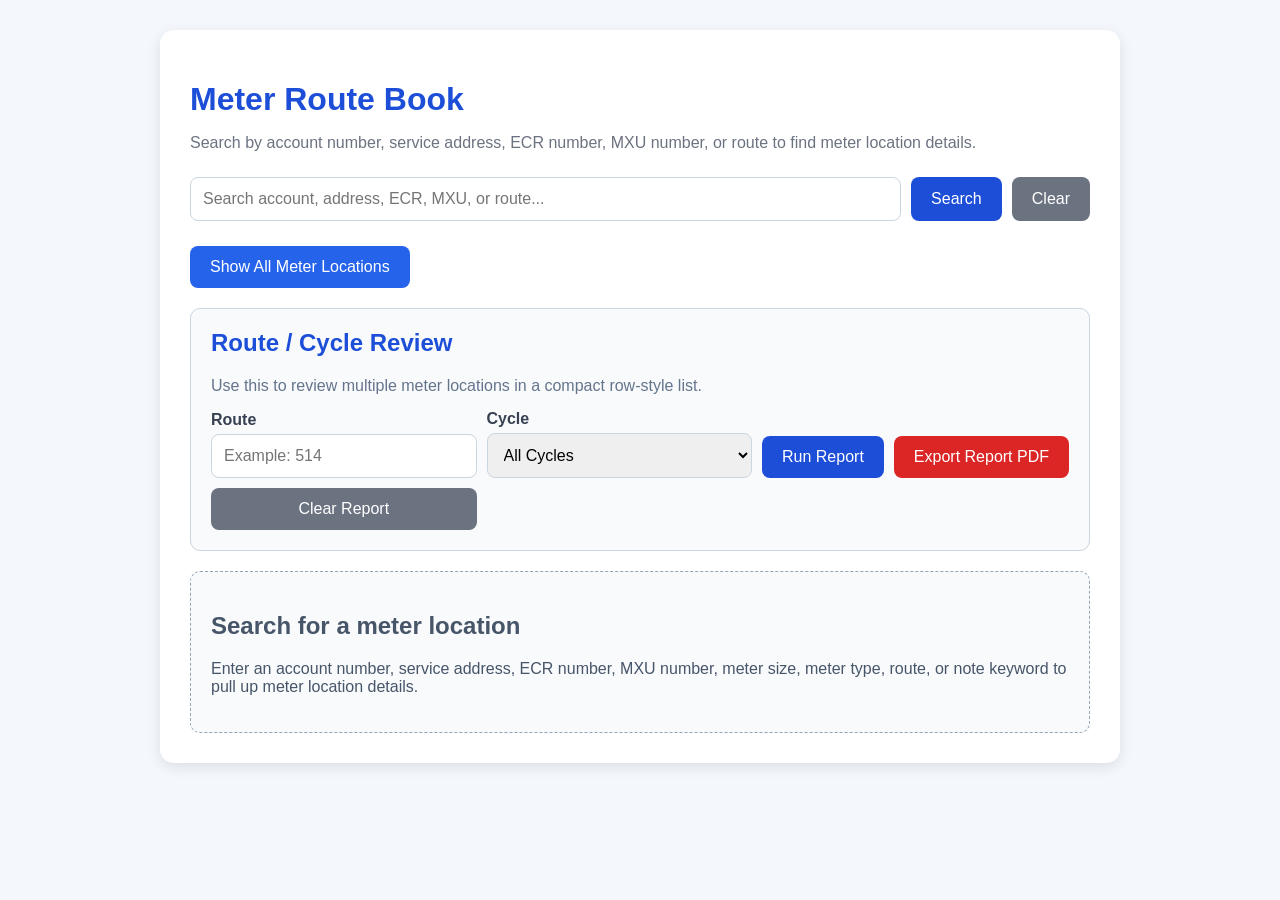
<file: index.html>
<!DOCTYPE html>
<html>
<head>
  <title>Meter Route Book</title>
  <link rel="stylesheet" href="style.css">
</head>
<body>
  <div class="container">
    <h1>Meter Route Book</h1>
    <p class="subtitle">Search by account number, service address, ECR number, MXU number, or route to find meter location details.</p>

    <div class="search-area">
      <input id="searchInput" type="text" placeholder="Search account, address, ECR, MXU, or route...">
      <button onclick="searchRouteBook()">Search</button>
      <button onclick="clearSearch()" class="clear-button">Clear</button>
    </div>

    <div class="tool-area">
      <button onclick="showAllRecords()" class="show-all-button">Show All Meter Locations</button>
    </div>
    <div class="report-section">
  <h2>Route / Cycle Review</h2>
  <p class="report-help">Use this to review multiple meter locations in a compact row-style list.</p>

  <div class="report-controls">
    <div>
      <label for="routeReportInput">Route</label>
      <input id="routeReportInput" type="text" placeholder="Example: 514">
    </div>

    <div>
      <label for="cycleReportSelect">Cycle</label>
      <select id="cycleReportSelect">
        <option value="">All Cycles</option>
        <option value="Cycle 1">Cycle 1</option>
        <option value="Cycle 2">Cycle 2</option>
        <option value="Cycle 3">Cycle 3</option>
        <option value="Cycle 4">Cycle 4</option>
        <option value="Cycle 5">Cycle 5</option>
        <option value="Cycle 6">Cycle 6</option>
        <option value="Cycle 7">Cycle 7</option>
        <option value="Cycle 8">Cycle 8</option>
        <option value="INA">INA</option>
      </select>
    </div>

    <button onclick="runRouteCycleReport()">Run Report</button>
<button onclick="exportRouteCycleReportPdf()" class="pdf-button">Export Report PDF</button>
<button onclick="clearRouteCycleReport()" class="clear-button">Clear Report</button>
  </div>
</div>

    <div id="results"></div>
  </div>

  <script src="script.js"></script>
</body>
</html>
</file>
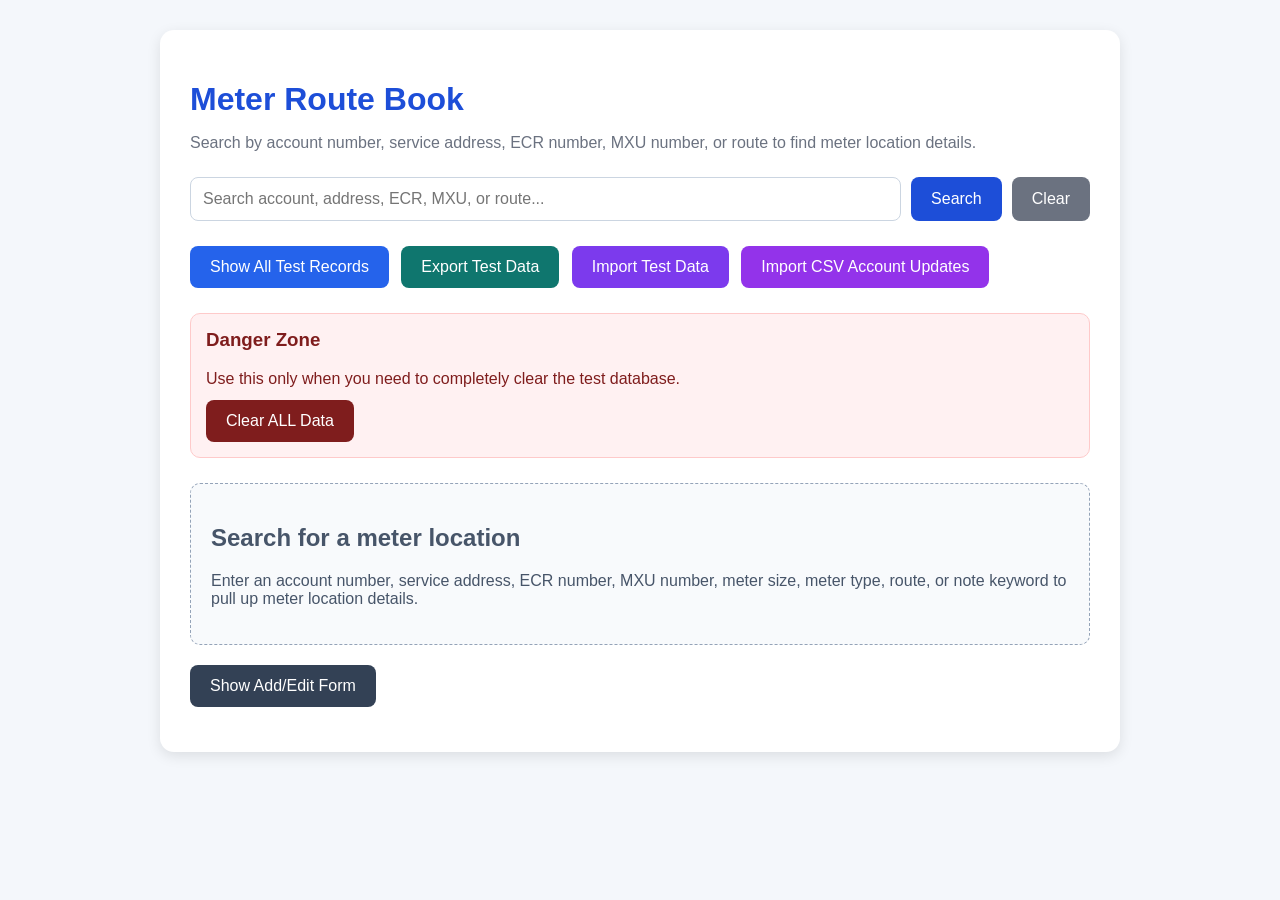
<file: admin.html>
<!DOCTYPE html>
<html>
<head>
  <title>Meter Route Book</title>
  <link rel="stylesheet" href="style.css">
</head>
<body>
  <div class="container">
    <h1>Meter Route Book</h1>
    <p class="subtitle">Search by account number, service address, ECR number, MXU number, or route to find meter location details.</p>

    <div class="search-area">
      <input id="searchInput" type="text" placeholder="Search account, address, ECR, MXU, or route...">
      <button onclick="searchRouteBook()">Search</button>
      <button onclick="clearSearch()" class="clear-button">Clear</button>
    </div>
   <div class="tool-area">
  <button onclick="showAllRecords()" class="show-all-button">Show All Test Records</button>

  <button onclick="exportRecords()" class="export-button">Export Test Data</button>

  <label for="importFile" class="import-button">Import Test Data</label>
  <input id="importFile" type="file" accept=".json" onchange="importRecords(event)">

  <label for="csvUpdateFile" class="csv-update-button">Import CSV Account Updates</label>
  <input id="csvUpdateFile" type="file" accept=".csv" onchange="importCsvAccountUpdates(event)">

</div>
<div class="danger-zone">
  <h3>Danger Zone</h3>
  <p>Use this only when you need to completely clear the test database.</p>

  <button onclick="clearEntireDatabase()" class="clear-database-button">
    Clear ALL Data
  </button>
</div>
  <div id="results"></div>

<button onclick="toggleAddForm()" class="form-toggle-button" id="formToggleButton">
  Show Add/Edit Form
</button>

<div id="addRecordSection" class="add-record-section hidden-section">
  <h2>Add Test Meter Location</h2>

  <label for="newAccount">Account Number</label>
  <input id="newAccount" type="text" placeholder="Example: 321000123">

  <label for="newAddress">Service Address</label>
  <input id="newAddress" type="text" placeholder="Example: 321 Chorus St, San Diego, CA 92101">

  <label for="newEcr">ECR Number</label>
  <input id="newEcr" type="text" placeholder="Example: 11427489">

  <label for="newMxu">MXU Number</label>
  <input id="newMxu" type="text" placeholder="Example: 2240062427">

  <label for="newMeterSize">Meter Size</label>
  <input id="newMeterSize" type="text" placeholder="Example: 3/4'">

  <label for="newMeterType">Meter Type</label>
  <input id="newMeterType" type="text" placeholder="Example: ALLEGRO">

  <label for="newRoute">Route</label>
  <input id="newRoute" type="text" placeholder="Example: 321">

  <label for="newNotes">Additional Notes</label>
  <textarea id="newNotes" placeholder="Example: Meter is located near the ditch, by the tree stump."></textarea>

  <label for="newImage">Attach Image</label>
<input id="newImage" type="file" accept="image/*">

<button onclick="addMeterRecord()">Add Test Record</button>
<button onclick="updateMeterRecord()" class="update-button">Update Test Record</button>
<button onclick="cancelEdit()" class="cancel-button">Cancel Edit</button>

  <p id="formMessage"></p>
</div>
</div>
<script src="script.js"></script>
</body>
</html>
</file>
<file: style.css>
body {
  font-family: Arial, sans-serif;
  background-color: #f4f7fb;
  margin: 0;
  padding: 30px;
  color: #1f2937;
}

.container {
  max-width: 900px;
  margin: auto;
  background: white;
  padding: 30px;
  border-radius: 14px;
  box-shadow: 0 4px 14px rgba(0, 0, 0, 0.1);
}

h1 {
  color: #1d4ed8;
  margin-bottom: 5px;
}

.subtitle {
  color: #6b7280;
  margin-bottom: 25px;
}

.search-area {
  display: flex;
  gap: 10px;
  margin-bottom: 25px;
}

input {
  flex: 1;
  padding: 12px;
  border: 1px solid #cbd5e1;
  border-radius: 8px;
  font-size: 16px;
}

button {
  padding: 12px 20px;
  background-color: #1d4ed8;
  color: white;
  border: none;
  border-radius: 8px;
  font-size: 16px;
  cursor: pointer;
}

button:hover {
  background-color: #1e40af;
}

.record-card {
  border: 1px solid #dbeafe;
  border-left: 6px solid #1d4ed8;
  padding: 20px;
  border-radius: 10px;
  background-color: #eff6ff;
}

.record-card p {
  margin: 10px 0;
}
.clear-button {
  background-color: #6b7280;
}

.clear-button:hover {
  background-color: #4b5563;
}

.start-message {
  padding: 20px;
  background-color: #f8fafc;
  border: 1px dashed #94a3b8;
  border-radius: 10px;
  color: #475569;
}
.location-note {
  background-color: #ffffff;
  border: 1px solid #cbd5e1;
  border-radius: 10px;
  padding: 15px;
  margin-bottom: 15px;
}

.location-note h3 {
  margin-top: 0;
  color: #1d4ed8;
}

.record-grid {
  display: grid;
  grid-template-columns: 1fr 1fr;
  gap: 8px 20px;
}

.photo-box {
  margin-top: 15px;
  padding: 20px;
  border: 2px dashed #94a3b8;
  border-radius: 10px;
  text-align: center;
  color: #64748b;
  background-color: #f8fafc;
}
.photo-box img {
  max-width: 100%;
  max-height: 300px;
  border-radius: 10px;
}
.add-record-section {
  margin-top: 25px;
  padding: 20px;
  border-radius: 10px;
  background-color: #f8fafc;
  border: 1px solid #cbd5e1;
}

.add-record-section h2 {
  margin-top: 0;
  color: #1d4ed8;
}

.add-record-section input,
.add-record-section textarea {
  width: 100%;
  box-sizing: border-box;
  margin-bottom: 10px;
}

textarea {
  min-height: 90px;
  padding: 12px;
  border: 1px solid #cbd5e1;
  border-radius: 8px;
  font-size: 16px;
  font-family: Arial, sans-serif;
}
#formMessage {
  font-weight: bold;
  margin-top: 10px;
}

.success-message {
  color: #15803d;
}

.error-message {
  color: #b91c1c;
}
.delete-button {
  margin-top: 15px;
  background-color: #b91c1c;
}

.delete-button:hover {
  background-color: #7f1d1d;
}
.update-button {
  background-color: #15803d;
  margin-top: 15px;
  margin-right: 8px;
}

.update-button:hover {
  background-color: #166534;
}
.add-record-section label {
  display: block;
  font-weight: bold;
  margin-top: 12px;
  margin-bottom: 5px;
  color: #374151;
}
.cancel-button {
  background-color: #6b7280;
  margin-top: 15px;
}

.cancel-button:hover {
  background-color: #4b5563;
}
.tool-area {
  margin-bottom: 20px;
}

.export-button {
  background-color: #0f766e;
}

.export-button:hover {
  background-color: #115e59;
}
.import-button {
  display: inline-block;
  padding: 12px 20px;
  background-color: #7c3aed;
  color: white;
  border-radius: 8px;
  font-size: 16px;
  cursor: pointer;
  margin-left: 8px;
}

.import-button:hover {
  background-color: #5b21b6;
}

#importFile {
  display: none;
}
.show-all-button {
  background-color: #2563eb;
  margin-right: 8px;
}

.show-all-button:hover {
  background-color: #1d4ed8;
}
.form-toggle-button {
  background-color: #334155;
  margin-top: 20px;
  margin-bottom: 15px;
}

.form-toggle-button:hover {
  background-color: #1e293b;
}

.hidden-section {
  display: none;
}
.meter-photo {
  cursor: pointer;
}

.photo-help {
  font-size: 14px;
  color: #64748b;
  margin-top: 8px;
}
.csv-update-button {
  display: inline-block;
  padding: 12px 20px;
  background-color: #9333ea;
  color: white;
  border-radius: 8px;
  font-size: 16px;
  cursor: pointer;
  margin-left: 8px;
}

.csv-update-button:hover {
  background-color: #6b21a8;
}

#csvUpdateFile {
  display: none;
}
.report-section {
  margin-bottom: 20px;
  padding: 20px;
  background-color: #f8fafc;
  border: 1px solid #cbd5e1;
  border-radius: 10px;
}

.report-section h2 {
  margin-top: 0;
  color: #1d4ed8;
}

.report-help {
  color: #64748b;
  margin-bottom: 15px;
}

.report-controls {
  display: grid;
  grid-template-columns: 1fr 1fr auto auto;
  gap: 10px;
  align-items: end;
}

.report-controls label {
  display: block;
  font-weight: bold;
  margin-bottom: 5px;
  color: #374151;
}

.report-controls input,
.report-controls select {
  width: 100%;
  box-sizing: border-box;
  padding: 12px;
  border: 1px solid #cbd5e1;
  border-radius: 8px;
  font-size: 16px;
}

.compact-report-table {
  width: 100%;
  border-collapse: collapse;
  margin-top: 15px;
  background-color: white;
}

.compact-report-table th,
.compact-report-table td {
  border: 1px solid #cbd5e1;
  padding: 10px;
  text-align: left;
  vertical-align: top;
}

.compact-report-table th {
  background-color: #e0f2fe;
  color: #0f172a;
}

.compact-report-table tr:nth-child(even) {
  background-color: #f8fafc;
}

.compact-notes {
  max-width: 300px;
}

@media screen and (max-width: 800px) {
  .report-controls {
    grid-template-columns: 1fr;
  }

  .compact-report-table {
    font-size: 14px;
  }
}
.pdf-button {
  background-color: #dc2626;
}

.pdf-button:hover {
  background-color: #991b1b;
}

@media print {
  body.printing-report * {
    visibility: hidden;
  }

  body.printing-report #results,
  body.printing-report #results * {
    visibility: visible;
  }

  body.printing-report #results {
    position: absolute;
    left: 0;
    top: 0;
    width: 100%;
    padding: 20px;
  }

  body.printing-report .compact-report-table {
    font-size: 11px;
  }

  body.printing-report .compact-report-table th,
  body.printing-report .compact-report-table td {
    padding: 6px;
  }

  body.printing-report button,
  body.printing-report .photo-help {
    display: none;
  }
}
.compact-report-table {
  width: 100%;
  table-layout: fixed;
  border-collapse: collapse;
  font-size: 12px;
}

.compact-report-table th,
.compact-report-table td {
  border: 1px solid #cbd5e1;
  padding: 6px;
  text-align: left;
  vertical-align: top;
  white-space: normal;
  word-wrap: break-word;
  overflow-wrap: break-word;
}

.compact-report-table th:nth-child(1),
.compact-report-table td:nth-child(1) {
  width: 13%;
}

.compact-report-table th:nth-child(2),
.compact-report-table td:nth-child(2) {
  width: 25%;
}

.compact-report-table th:nth-child(3),
.compact-report-table td:nth-child(3) {
  width: 12%;
}

.compact-report-table th:nth-child(4),
.compact-report-table td:nth-child(4) {
  width: 14%;
}

.compact-report-table th:nth-child(5),
.compact-report-table td:nth-child(5) {
  width: 8%;
}

.compact-report-table th:nth-child(6),
.compact-report-table td:nth-child(6) {
  width: 12%;
}

.compact-report-table th:nth-child(7),
.compact-report-table td:nth-child(7) {
  width: 16%;
}

@media print {
  @page {
    size: landscape;
    margin: 0.75in;
  }

  body.printing-report * {
    visibility: hidden;
  }

  body.printing-report #results,
  body.printing-report #results * {
    visibility: visible;
  }

  body.printing-report #results {
  position: absolute;
  left: 0;
  top: 0;
  width: 100%;
  padding: 10px;
  box-sizing: border-box;
}

  body.printing-report .result-summary {
    font-size: 12px;
    padding: 6px;
    margin-bottom: 8px;
  }

  body.printing-report .compact-report-table {
    width: 100%;
    table-layout: fixed;
    font-size: 9px;
  }

  body.printing-report .compact-report-table th,
  body.printing-report .compact-report-table td {
    padding: 3px;
    white-space: normal;
    word-wrap: break-word;
    overflow-wrap: break-word;
  }

  body.printing-report button,
  body.printing-report .photo-help {
    display: none;
  }
}
.clear-database-button {
  background-color: #7f1d1d;
  margin-left: 8px;
}

.clear-database-button:hover {
  background-color: #450a0a;
}
.danger-zone {
  margin-top: 25px;
  margin-bottom: 25px;
  padding: 15px;
  border: 1px solid #fecaca;
  background-color: #fff1f2;
  border-radius: 10px;
}

.danger-zone h3 {
  margin-top: 0;
  color: #7f1d1d;
}

.danger-zone p {
  color: #7f1d1d;
  margin-bottom: 12px;
}

.clear-database-button {
  background-color: #7f1d1d;
  margin-left: 0;
}

.clear-database-button:hover {
  background-color: #450a0a;
}
.notes-button {
  background-color: #0f766e;
  margin-top: 15px;
  margin-right: 8px;
}

.notes-button:hover {
  background-color: #115e59;
}
</file>
